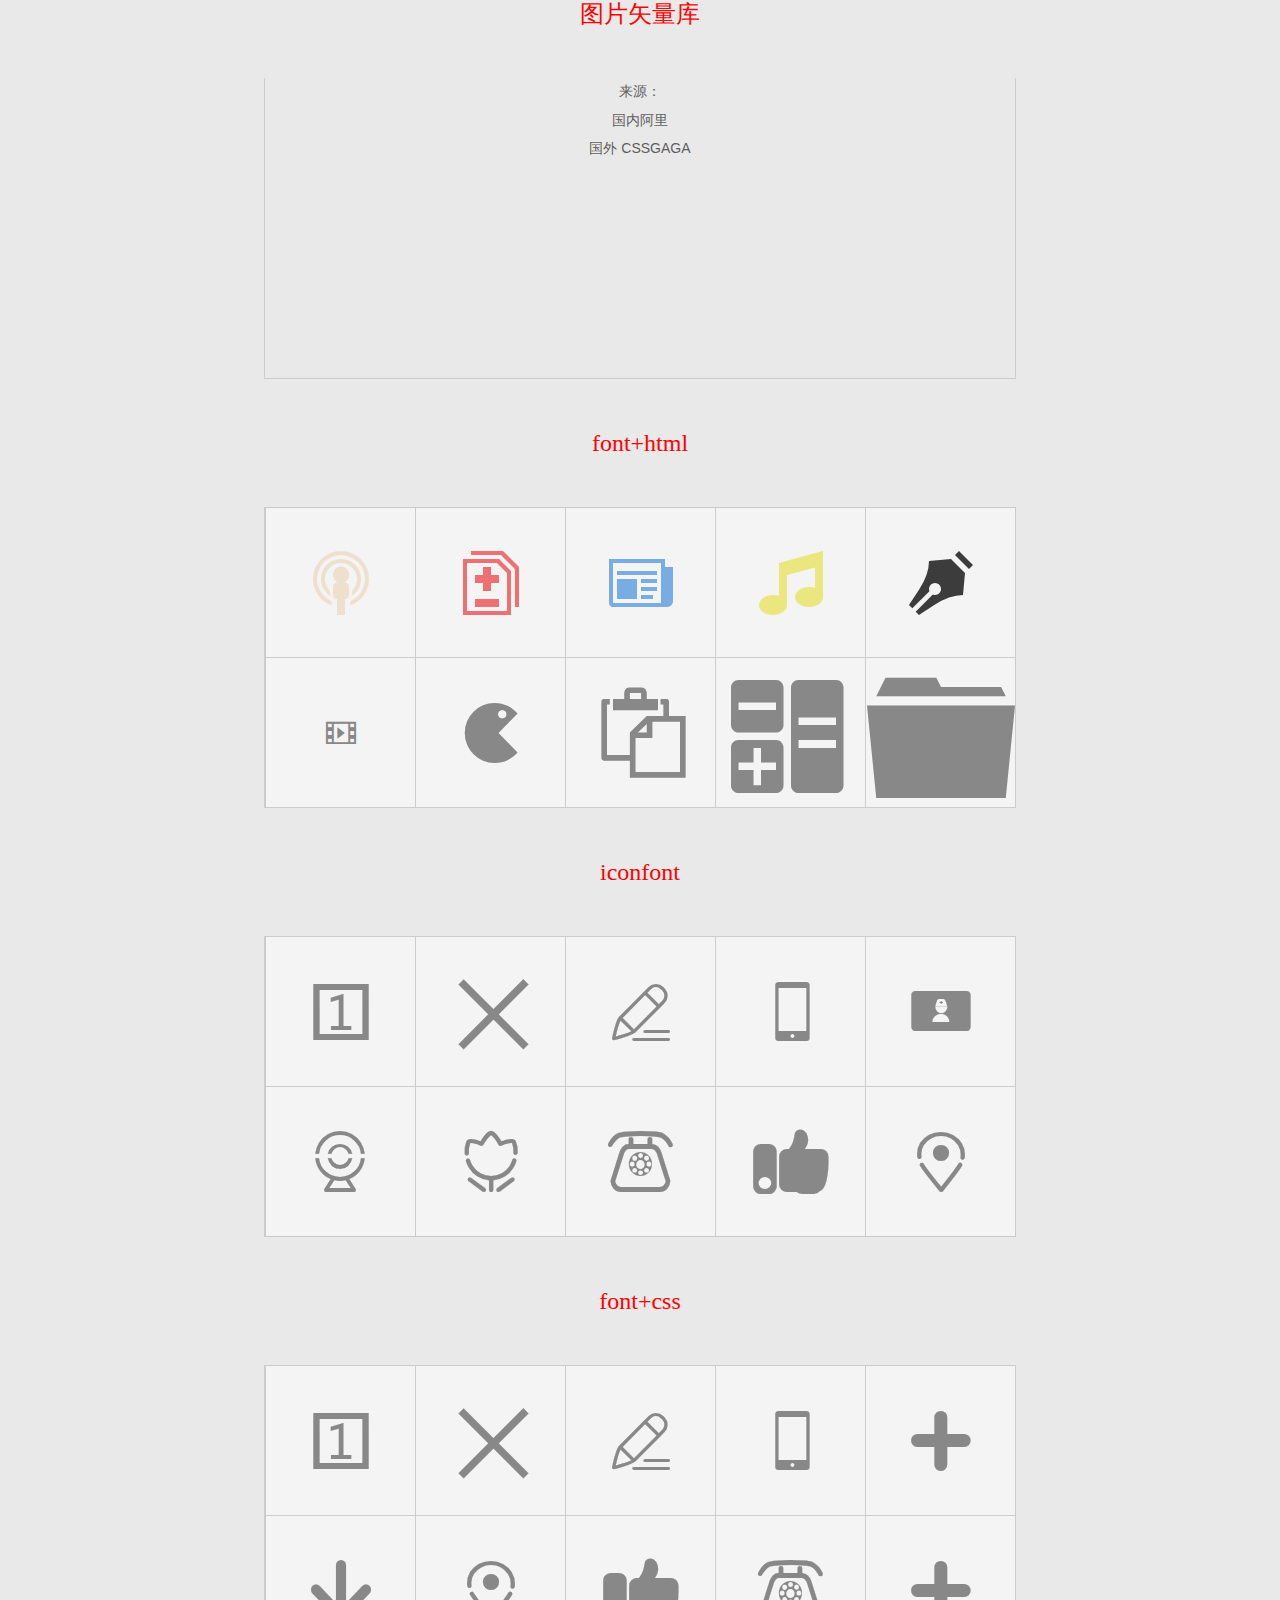
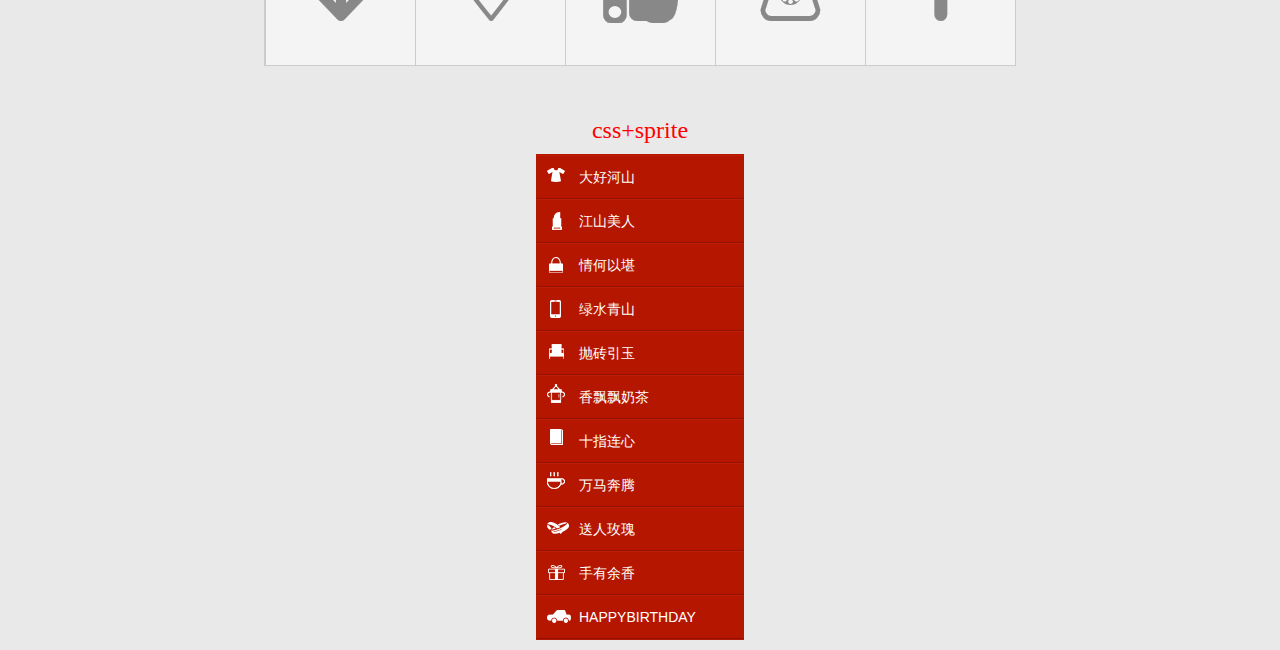
<file: iconfont/index.html>
<!DOCTYPE html>
<html lang="en">
<head>
	<meta charset="UTF-8">
	<title>CSS图片使用</title>
	<link rel="stylesheet" href="css/basic.css">
	<link rel="stylesheet" href="css/fontHtml.css">
	<link rel="stylesheet" href="css/sprite.css">
	<script src="js/jquery.min.js"></script> 
	<script src="js/sprite.js"></script>
</head>
<body>
	<h2>图片矢量库</h2>
	<div class="layout header">
		<h3>来源：</h3>
		<a href="http://www.iconfont.cn/" target="_blank">国内阿里</a><br/>
		<a href="https://icomoon.io/" target="_blank">国外</a>
		<a href="http://www.99css.com/cssgaga/" target="_blank">CSSGAGA</a>
	</div>
	
	<h2>font+html</h2>
	<ul class="layout">
		<li><a href=""><i style="color: #efe0ce;" class="imooc-icon">&#xf048;</i></a></li>
		<li><a href=""><i style="color: #ef7073;" class="imooc-icon">&#xf04d;</i></a></li>
		<li><a href=""><i style="color: #78ade3;" class="imooc-icon">&#xe601;</i></a></li>
		<li><a href=""><i style="color: #eae77f;" class="imooc-icon">&#xe605;</i></a></li>
		<li><a href=""><i style="color: #3c3c3c;" class="imooc-icon">&#xe604;</i></a></li>
		<li><a href=""><i style="font-size:30px;" class="imooc-icon">&#xe606;</i></a></li>
		<li><a href=""><i style="font-size:60px;" class="imooc-icon">&#xe607;</i></a></li>
		<li><a href=""><i style="font-size:90px;" class="imooc-icon">&#xe60a;</i></a></li>
		<li><a href=""><i style="font-size:120px;" class="imooc-icon">&#xe60c;</i></a></li>
		<li><a href=""><i style="font-size:148px;" class="imooc-icon">&#xe60b;</i></a></li>
	</ul>

	<h2>iconfont</h2>
	<ul class="layout">
		<li><a href=""><i style="font-size:60px;" class="iconfont">&#xe650;</i></a></li>
		<li><a href=""><i style="font-size:60px;" class="iconfont">&#xe64f;</i></a></li>
		<li><a href=""><i style="font-size:60px;" class="iconfont">&#xe64c;</i></a></li>
		<li><a href=""><i style="font-size:60px;" class="iconfont">&#xe641;</i></a></li>
		<li><a href=""><i style="font-size:60px;" class="iconfont">&#xe607;</i></a></li>
		<li><a href=""><i style="font-size:60px;" class="iconfont">&#xe608;</i></a></li>
		<li><a href=""><i style="font-size:60px;" class="iconfont">&#xe60a;</i></a></li>
		<li><a href=""><i style="font-size:60px;" class="iconfont">&#xe617;</i></a></li>
		<li><a href=""><i style="font-size:60px;" class="iconfont">&#xe633;</i></a></li>
		<li><a href=""><i style="font-size:60px;" class="iconfont">&#xe630;</i></a></li>
	</ul>

	<h2>font+css</h2>
	<ul class="layout">
		<li><a href=""><i style="font-size:60px;" class="iconfont yanzhengma"></i></a></li>
		<li><a href=""><i style="font-size:60px;" class="iconfont tuichudenglu"></i></a></li>
		<li><a href=""><i style="font-size:60px;" class="iconfont pinglun11"></i></a></li>
		<li><a href=""><i style="font-size:60px;" class="iconfont shouji"></i></a></li>
		<li><a href=""><i style="font-size:60px;" class="iconfont navbaradd2x"></i></a></li>
		<li><a href=""><i style="font-size:60px;" class="iconfont iconfontxiangxia"></i></a></li>
		<li><a href=""><i style="font-size:60px;" class="iconfont minebodysiteshouhuo2x"></i></a></li>
		<li><a href=""><i style="font-size:60px;" class="iconfont boylikzan2x"></i></a></li>
		<li><a href=""><i style="font-size:60px;" class="iconfont olphone2x"></i></a></li>
		<li><a href=""><i style="font-size:60px;" class="iconfont navbaradd2x"></i></a></li>
	</ul>

	<h2>css+sprite</h2>
	<ul class="sprite">
		<li><s class="s-icon"></s><a href="">大好河山</a></li>
		<li><s class="s-icon"></s><a href="">江山美人</a></li>
		<li><s class="s-icon"></s><a href="">情何以堪</a></li>
		<li><s class="s-icon"></s><a href="">绿水青山</a></li>
		<li><s class="s-icon"></s><a href="">抛砖引玉</a></li>
		<li><s class="s-icon"></s><a href="">香飘飘奶茶</a></li>
		<li><s class="s-icon"></s><a href="">十指连心</a></li>
		<li><s class="s-icon"></s><a href="">万马奔腾</a></li>
		<li><s class="s-icon"></s><a href="">送人玫瑰</a></li>
		<li><s class="s-icon"></s><a href="">手有余香</a></li>
		<li><s class="s-icon"></s><a href="">HAPPYBIRTHDAY</a></li>
	</ul>
</body>
</html>
</file>
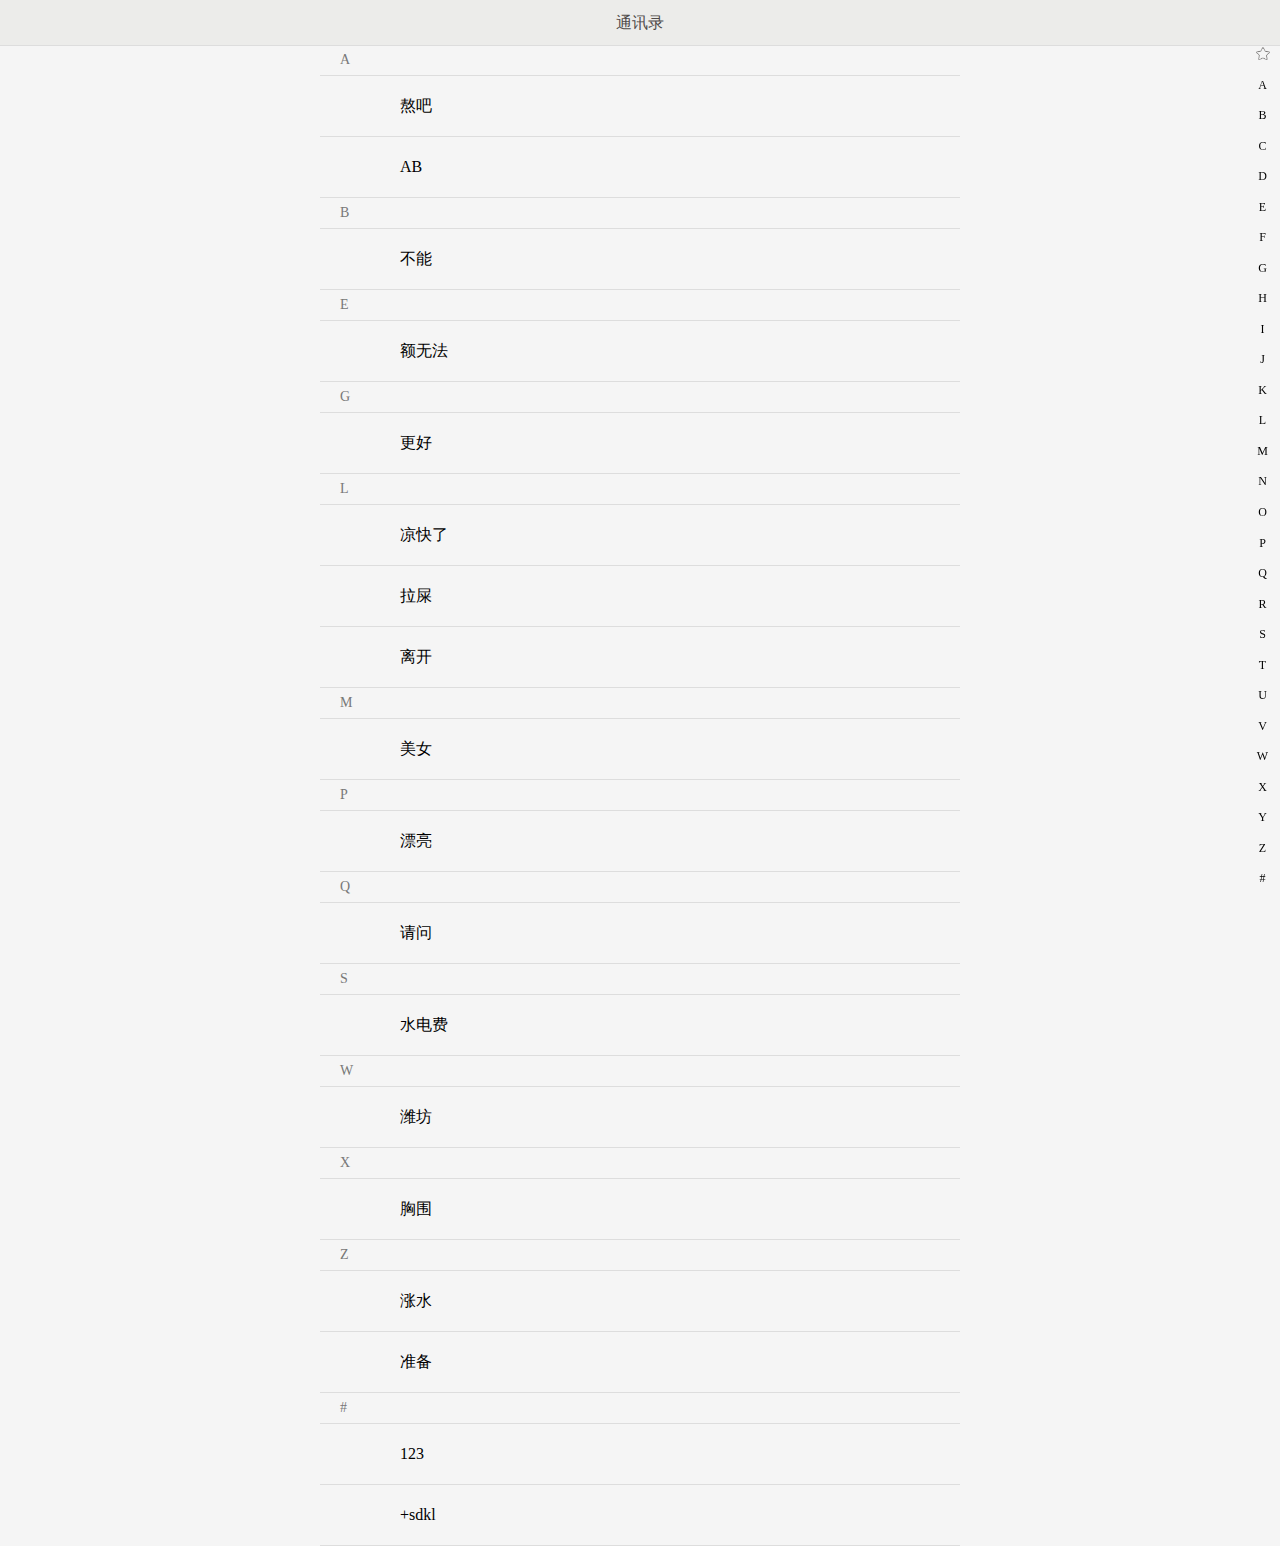
<file: js-tongxunlu/index.html>
﻿<!DOCTYPE html>
<html lang="en">
<head>
<meta http-equiv="Content-Type" content="text/html; charset=UTF-8">
<meta charset="UTF-8">
<meta name="viewport" content="width=device-width, initial-scale=1.0, user-scalable=no">
<meta name="apple-mobile-web-app-capable" content="yes">
<meta name="apple-mobile-web-app-status-bar-style" content="black">
<meta name="format-detection" content="telephone=no">
<title>移动端通讯当按字母排序 -- 当易网</title>
<link rel="stylesheet" href="style.css">
</head>
<body>

<header class="fixed">
	<div class="header">
		通讯录
	</div>
</header>

<div id="letter" ></div>
<div class="sort_box">
	<!--<div class="sort_list">
		<div class="num_logo">
			<img src="img/img.png" alt="">
		</div>
		<div class="num_name">宁庐张三</div>
	</div>
	 <div class="sort_list">
		<div class="num_logo">
			<img src="img/img.png" alt="">
		</div>
		<div class="num_name">n张三</div>
	</div>
	<div class="sort_list">
		<div class="num_logo">
			<img src="img/img.png" alt="">
		</div>
		<div class="num_name">李四</div>
	</div>
	<div class="sort_list">
		<div class="num_logo">
			<img src="img/img.png" alt="">
		</div>
		<div class="num_name">1十</div>
	</div>
	<div class="sort_list">
		<div class="num_logo">
			<img src="img/img.png" alt="">
		</div>
		<div class="num_name">李四</div>
	</div>
	<div class="sort_list">
		<div class="num_logo">
			<img src="img/img.png" alt="">
		</div>
		<div class="num_name">王五</div>
	</div>
	<div class="sort_list">
		<div class="num_logo">
			<img src="img/img.png" alt="">
		</div>
		<div class="num_name">刘六</div>
	</div>
	<div class="sort_list">
		<div class="num_logo">
			<img src="img/img.png" alt="">
		</div>
		<div class="num_name">马七</div>
	</div>
	<div class="sort_list">
		<div class="num_logo">
			<img src="img/img.png" alt="">
		</div>
		<div class="num_name">黄八</div>
	</div>
	<div class="sort_list">
		<div class="num_logo">
			<img src="img/img.png" alt="">
		</div>
		<div class="num_name">莫九</div>
	</div>
	<div class="sort_list">
		<div class="num_logo">
			<img src="img/img.png" alt="">
		</div>
		<div class="num_name">宁波十</div>
	</div>
	<div class="sort_list">
		<div class="num_logo">
			<img src="img/img.png" alt="">
		</div>
		<div class="num_name">a九</div>
	</div>
	<div class="sort_list">
		<div class="num_logo">
			<img src="img/img.png" alt="">
		</div>
		<div class="num_name">1十</div>
	</div> -->
</div>
<div class="initials">
	<ul>
		<li><img src="img/068.png"></li>
	</ul>
</div>

<script type="text/javascript" src="jquery-1.8.3.min.js"></script>
<script type="text/javascript" src="jquery.charfirst.pinyin.js"></script>
<script type="text/javascript" src="sort.js"></script>
</body>
</html>
</file>
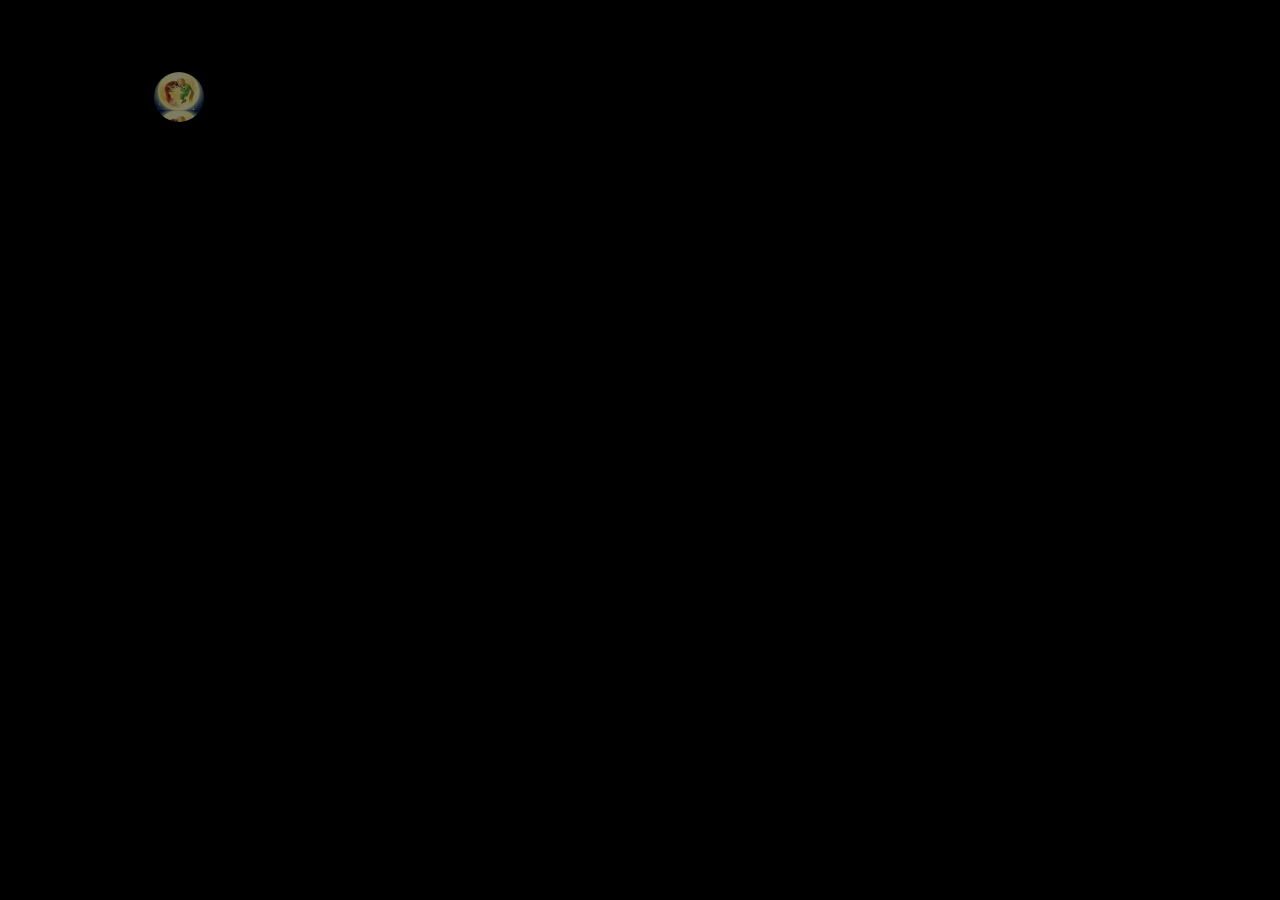
<file: qplb/index.html>
<!DOCTYPE html>
<html lang="zh-CN">
    <head>
        <meta charset="UTF-8" />
        <meta http-equiv="X-UA-Compatible" content="IE=edge,chrome=1"> 
        <meta name="viewport" content="width=device-width, initial-scale=1.0"> 
        <title>msforest</title>
        <link rel="shortcut icon" href="/favicon.ico" type="image/x-icon" />
        <link rel="stylesheet" type="text/css" href="css/normalize.css" />
        <link rel="stylesheet" type="text/css" href="css/style.css" />
    </head>
    <body>
        <ul class="home-slideshow list-unstyled">
            <li><span>Image 01</span><div><h3>i·ma·gi·na·tion</h3></div></li>
            <li><span>Image 02</span><div><h3>sim·ple</h3></div></li>
            <li><span>Image 03</span><div><h3>e·pheme·ral</h3></div></li>
            <li><span>Image 04</span><div><h3>youn·g</h3></div></li>
            <li><span>Image 05</span><div><h3>u·ni·que</h3></div></li>
            <li><span>Image 06</span><div><h3>re·s·pon·si·ble</h3></div></li>
        </ul>
        <nav class="first"> 
            <ul class="list-unstyled">
                <li><a href="#">home</a></li>
                <li><a href="resume.html">resume</a></li>
            </ul>
        </nav>
    </body>
</html>
</file>
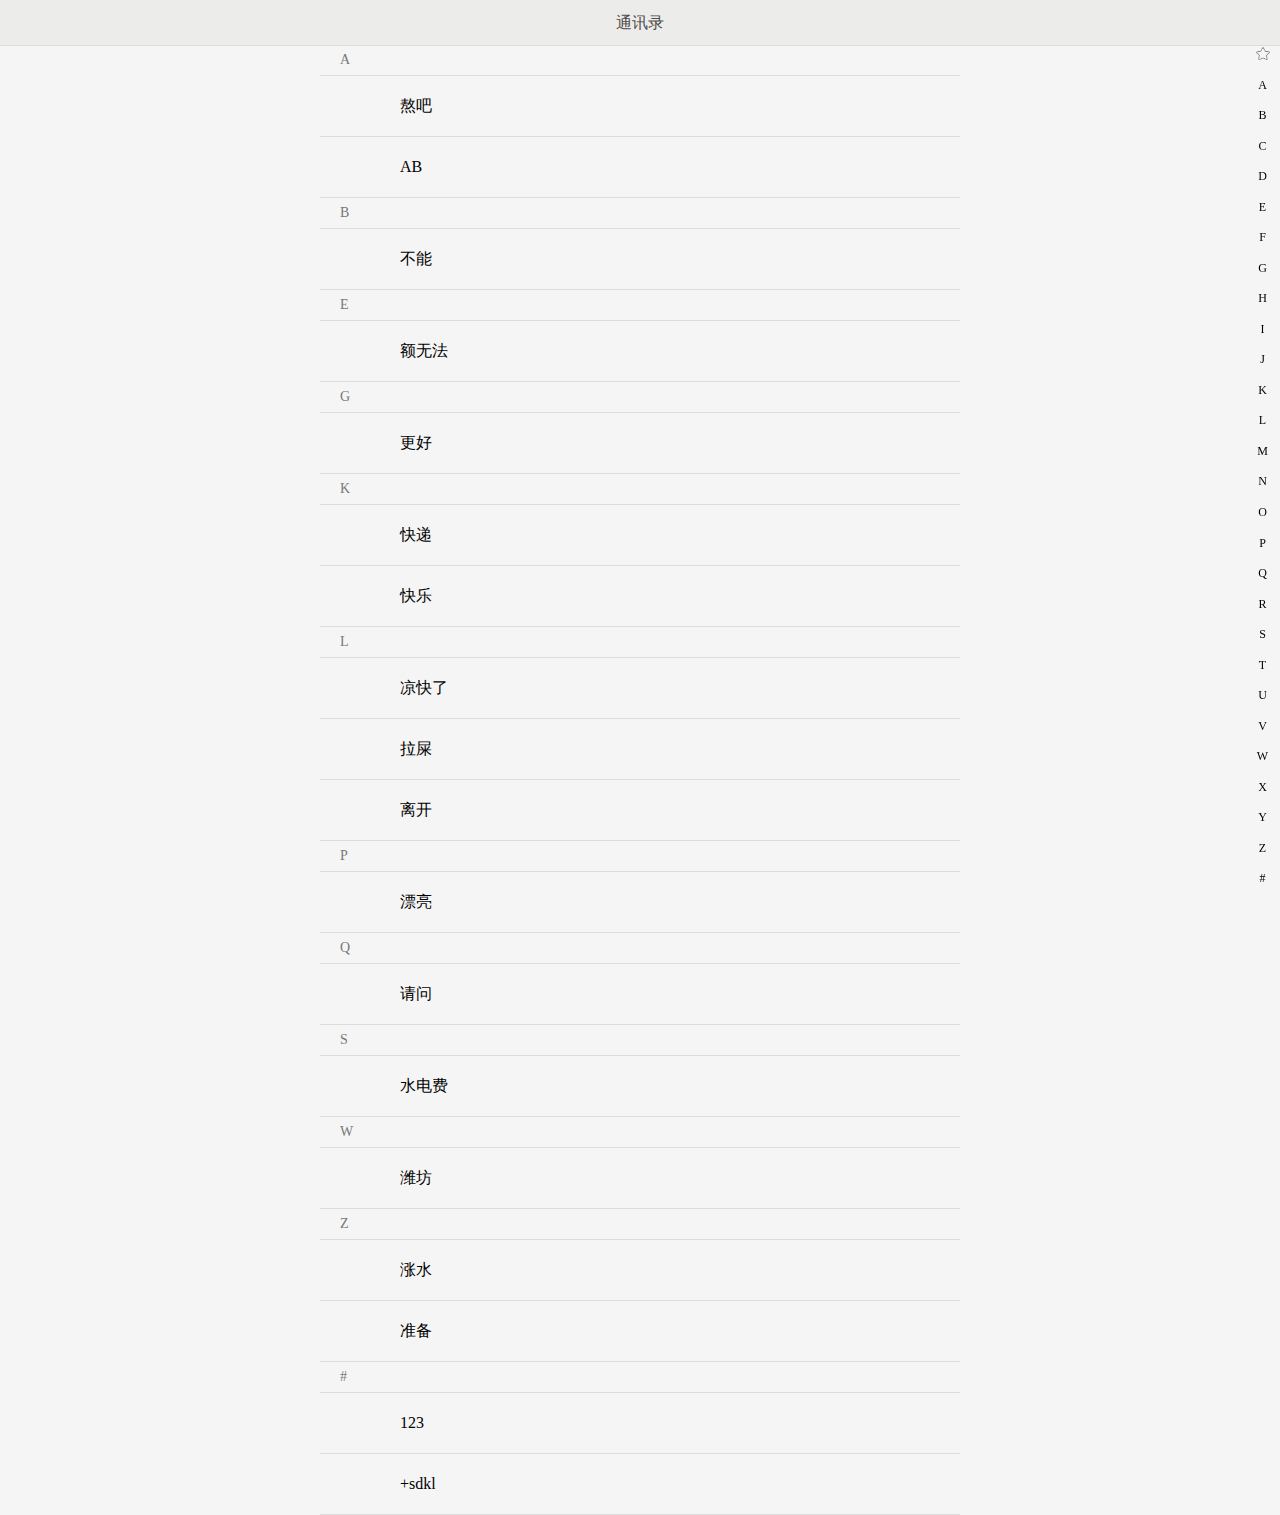
<file: tongxunlu/index.html>
﻿<!DOCTYPE html>
<html lang="en">

<head>
    <meta charset="UTF-8">
    <meta name="viewport" content="width=device-width, initial-scale=1.0, user-scalable=no">
    <title>移动端通讯当按字母排序</title>
    <link rel="stylesheet" href="css/style.css">
</head>

<body>
    <header class="fixed">
        <div class="header">
            通讯录
        </div>
    </header>
    <div id="letter"></div>
    <div class="sort_box"></div>
    <div class="initials">
        <ul>
            <li><img src="img/star.png"></li>
        </ul>
    </div>
    <script type="text/javascript" src="js/jquery-1.11.1.min.js"></script>
    <script type="text/javascript" src="js/jquery.charfirst.pinyin.js"></script>
    <script type="text/javascript" src="js/sort.js"></script>
</body>

</html>
</file>
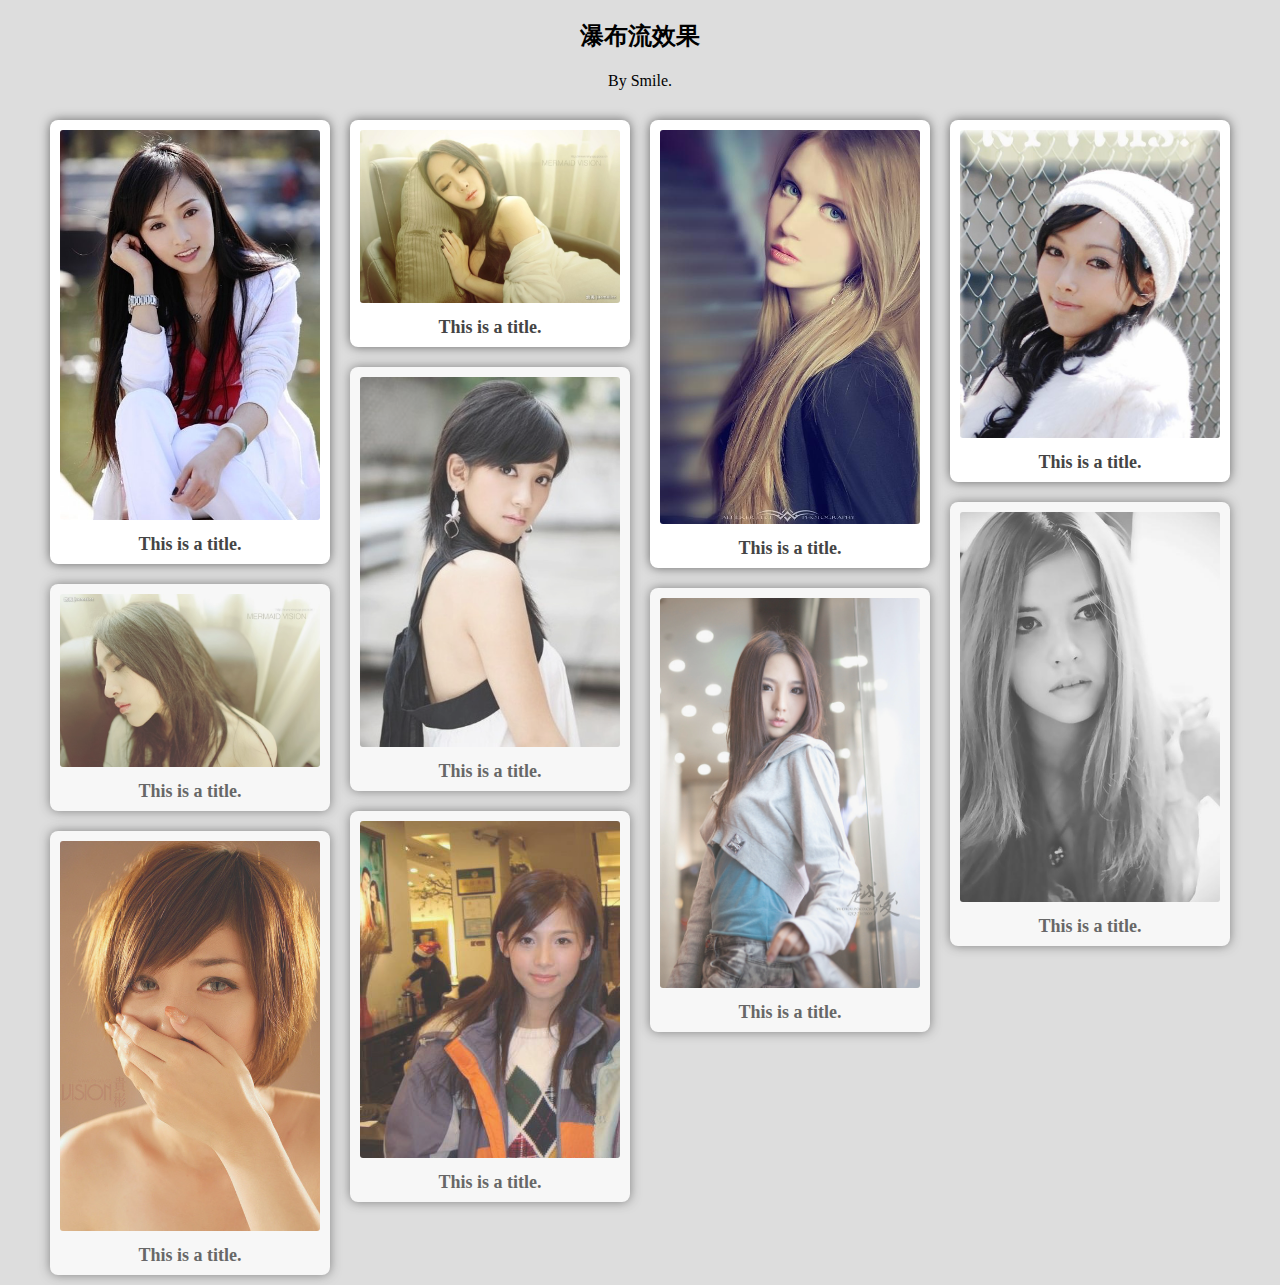
<file: window-scroll/index.html>
<!DOCTYPE html>
<html lang="en">
<head>
<meta charset="utf-8">
<title>瀑布流(jquery版)</title>
<style type="text/css">
/* 标签重定义 */
body{padding:0;margin:0;background:#ddd;}
/*img{border:none;}*/
a{text-decoration:none;color:#444;}
a:hover{color:#999;}
#title{width:600px;margin:20px auto;text-align:center;}
/* 定义关键帧 */
@keyframes shade{
	0%{opacity:1;}
	15%{opacity:0.4;}
	100%{opacity:1;}
}
/* wrap */
#wrap{width:auto;height:auto;margin:0 auto;position:relative;}
#wrap .box{width:280px;height:auto;padding:10px;border:none;float:left;}
#wrap .box .info{width:280px;height:auto;border-radius:8px;box-shadow:0 0 11px #666;background:#fff;}
#wrap .box .info .pic{width:260px;height:auto;margin:0 auto;padding-top:10px;}
#wrap .box .info .pic:hover{
	animation:shade 3s ease-in-out 1;
}
#wrap .box .info .pic img{width:260px;border-radius:3px;}
#wrap .box .info .title{width:260px;height:40px;margin:0 auto;line-height:40px;text-align:center;color:#666;font-size:18px;font-weight:bold;overflow:hidden;}
</style>


<script type="text/javascript" src="js/jquery.js"></script>
<script type="text/javascript">
window.onload = function(){
	//运行瀑布流主函数
	PBL('#wrap','.box');
	
	//模拟数据
	var data = [{'src':'1.jpg','title':'This is a title.'},{'src':'2.jpg','title':'This is a title.'},{'src':'3.jpg','title':'This is a title.'},{'src':'4.jpg','title':'This is a title.'},{'src':'5.jpg','title':'This is a title.'},{'src':'6.jpg','title':'This is a title.'},{'src':'7.jpg','title':'This is a title.'},{'src':'8.jpg','title':'This is a title.'},{'src':'9.jpg','title':'This is a title.'},{'src':'10.jpg','title':'This is a title.'}];
	
	
	//设置滚动加载
	window.onscroll = function(){
		//校验数据请求
		if(getCheck()){
			var wrap = document.getElementById('wrap');
			for(i in data){
				//创建box
				var box = document.createElement('div');
				box.className = 'box';
				wrap.appendChild(box);
				//创建info
				var info = document.createElement('div');
				info.className = 'info';
				box.appendChild(info);
				//创建pic
				var pic = document.createElement('div');
				pic.className = 'pic';
				info.appendChild(pic);
				//创建img
				var img = document.createElement('img');
				img.src = 'images/'+data[i].src;
				img.style.height = 'auto';
				pic.appendChild(img);
				//创建title
				var title = document.createElement('div');
				title.className = 'title';
				info.appendChild(title);
				//创建a标记
				var a = document.createElement('a');
				a.innerHTML = data[i].title;
				title.appendChild(a);
			}
			PBL('#wrap','.box');
		}
	}
}
/**
* 瀑布流主函数
* @param  wrap	[Str] 外层元素的ID
* @param  box 	[Str] 每一个box的类名
*/
function PBL(wrap,box){
	//	1.获得外层以及每一个box
	var wrap = document.querySelector(wrap);
	// var boxs  = getClass(wrap,box);
	var boxs = wrap.querySelectorAll(box);
	//	2.获得屏幕可显示的列数
	var boxW = boxs[0].offsetWidth;
	var colsNum = Math.floor(document.documentElement.clientWidth/boxW);
	wrap.style.width = boxW*colsNum+'px';//为外层赋值宽度
	//	3.循环出所有的box并按照瀑布流排列
	var everyH = [];//定义一个数组存储每一列的高度
	for (var i = 0; i < boxs.length; i++) {
		if(i<colsNum){
			everyH[i] = boxs[i].offsetHeight;
		}else{
			var minH = Math.min.apply(null,everyH);//获得最小的列的高度
			var minIndex = getIndex(minH,everyH); //获得最小列的索引
			getStyle(boxs[i],minH,boxs[minIndex].offsetLeft,i);
			everyH[minIndex] += boxs[i].offsetHeight;//更新最小列的高度
		}
	}
}
/**
* 获取最小列的索引
* @param  minH	 [Num] 最小高度
* @param  everyH [Arr] 所有列高度的数组
*/
function getIndex(minH,everyH){
	for(index in everyH){
		if (everyH[index] == minH ) return index;
	}
}
/**
* 数据请求检验
*/
function getCheck(){
	var documentH = document.documentElement.clientHeight;
	var scrollH = document.documentElement.scrollTop || document.body.scrollTop;
	return documentH+scrollH>=getLastH() ?true:false;
}
/**
* 获得最后一个box所在列的高度
*/
function getLastH(){
	var wrap = document.getElementById('wrap');
	var boxs = wrap.querySelectorAll('.box');
	return boxs[boxs.length-1].offsetTop+boxs[boxs.length-1].offsetHeight;
}
/**
* 设置加载样式
* @param  box 	[obj] 设置的Box
* @param  top 	[Num] box的top值
* @param  left 	[Num] box的left值
* @param  index [Num] box的第几个
*/
var getStartNum = 0;//设置请求加载的条数的位置
function getStyle(box,top,left,index){
    if (getStartNum>=index) return;
    $(box).css({
    	'position':'absolute',
        'top':top,
        "left":left,
        "opacity":"0"
    });
    $(box).stop().animate({
        "opacity":"1"
    },999);
    getStartNum = index;//更新请求数据的条数位置
}
</script>


</head>
<body>


	<section id="title">
		<h2>瀑布流效果</h2>By Smile.
	</section>

	<div id="wrap">
	
		<div class="box">
			<div class="info">
				<div class="pic"><img src="images/1.jpg"></div>
				<div class="title"><a href="#">This is a title.</a></div>
			</div>
		</div>
		
		<div class="box">
			<div class="info">
				<div class="pic"><img src="images/2.jpg"></div>
				<div class="title"><a href="#">This is a title.</a></div>
			</div>
		</div>
		
		<div class="box">
			<div class="info">
				<div class="pic"><img src="images/3.jpg"></div>
				<div class="title"><a href="#">This is a title.</a></div>
			</div>
		</div>
		
		<div class="box">
			<div class="info">
				<div class="pic"><img src="images/4.jpg"></div>
				<div class="title"><a href="#">This is a title.</a></div>
			</div>
		</div>
	
		<div class="box">
			<div class="info">
				<div class="pic"><img src="images/5.jpg"></div>
				<div class="title"><a href="#">This is a title.</a></div>
			</div>
		</div>
		
		<div class="box">
			<div class="info">
				<div class="pic"><img src="images/6.jpg"></div>
				<div class="title"><a href="#">This is a title.</a></div>
			</div>
		</div>
		
		<div class="box">
			<div class="info">
				<div class="pic"><img src="images/7.jpg"></div>
				<div class="title"><a href="#">This is a title.</a></div>
			</div>
		</div>
		
		<div class="box">
			<div class="info">
				<div class="pic"><img src="images/8.jpg"></div>
				<div class="title"><a href="#">This is a title.</a></div>
			</div>
		</div>
		
		<div class="box">
			<div class="info">
				<div class="pic"><img src="images/9.jpg"></div>
				<div class="title"><a href="#">This is a title.</a></div>
			</div>
		</div>
		
		<div class="box">
			<div class="info">
				<div class="pic"><img src="images/10.jpg"></div>
				<div class="title"><a href="#">This is a title.</a></div>
			</div>
		</div>
	
	</div>

</body>
</html>
</file>
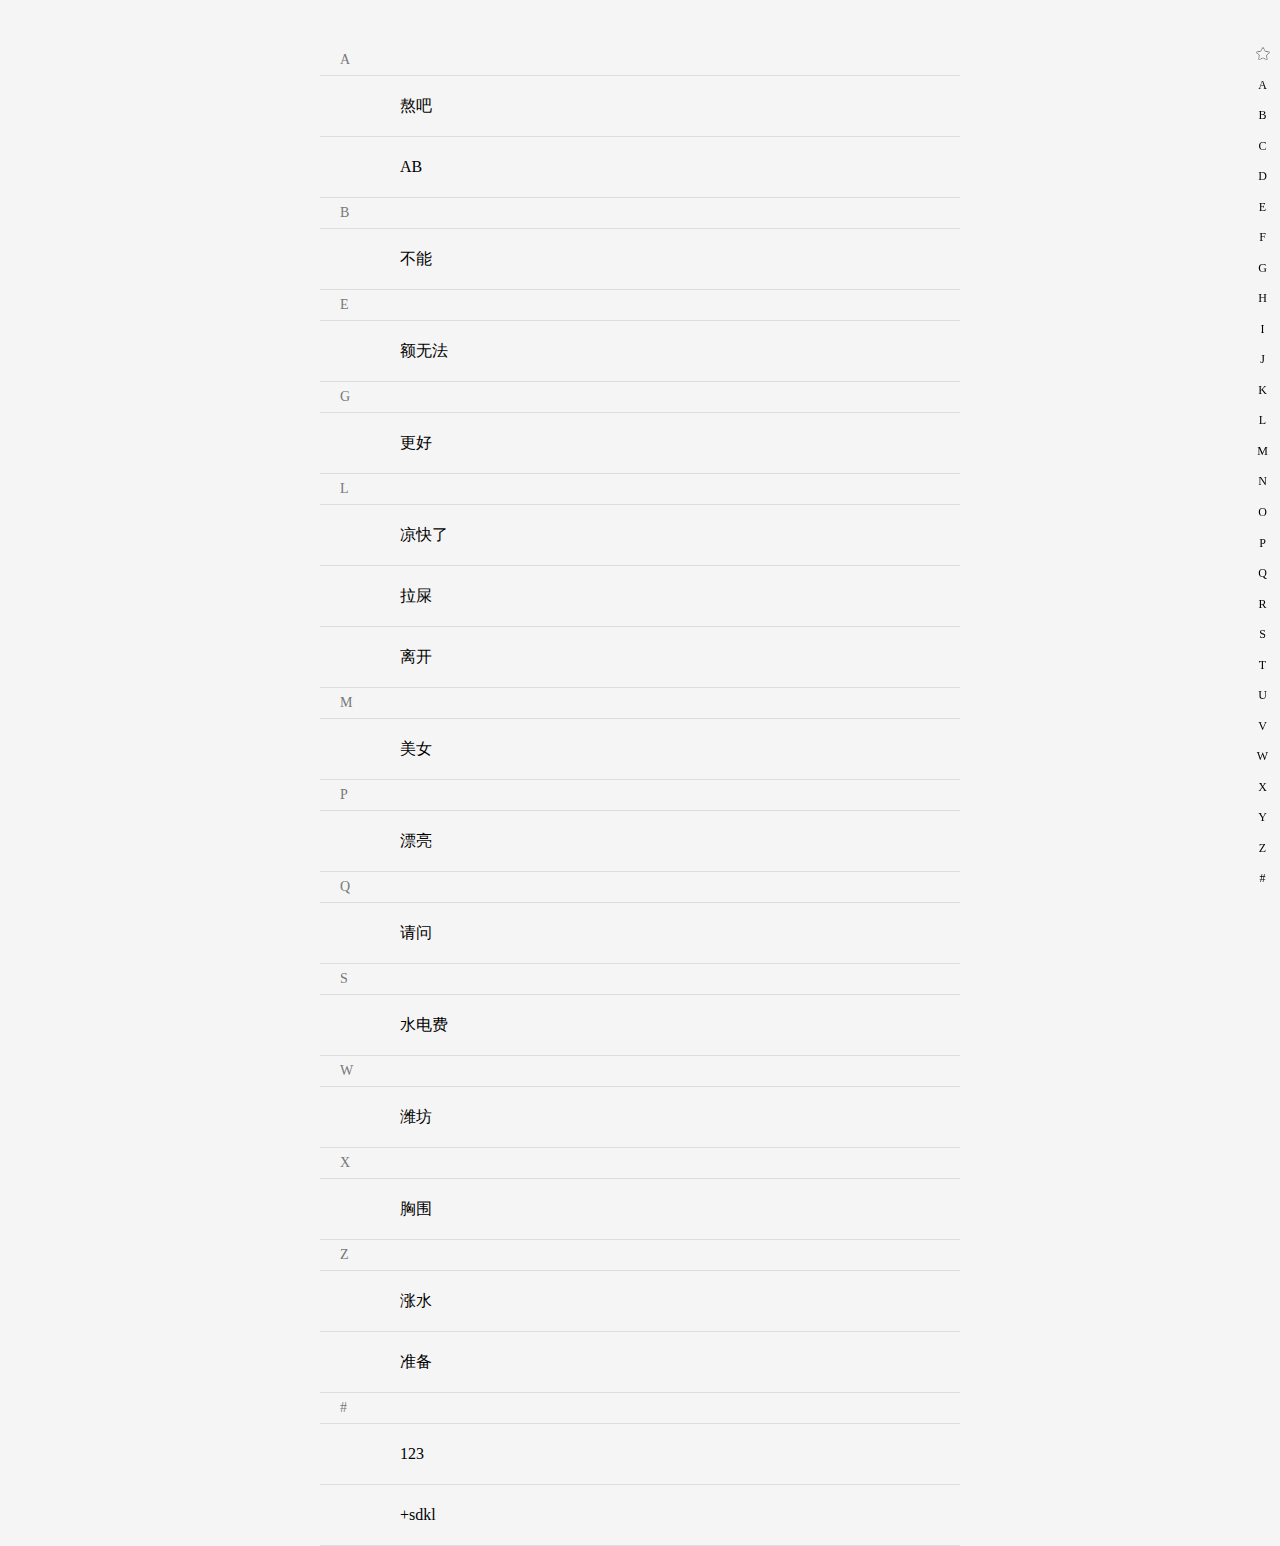
<file: js-tongxunlu/ng-txl.html>
<!DOCTYPE html>
<html ng-app='app'>

<head>
    <meta charset="utf-8">
    <title>ng-txl</title>
    <link rel="stylesheet" href="css/style.css">
    <script type="text/javascript" src="js/jquery-1.11.1.min.js"></script>
    <script type="text/javascript" src="js/angular.js"></script>
    <script type="text/javascript" src="js/jquery.charfirst.pinyin.js"></script>
    <script type="text/javascript" src="js/ng-txl.js"></script>
</head>

<body>
    <div ng-controller="txlCtrl">
	    <div initial-sort></div>
    </div>
</body>

</html>
</file>
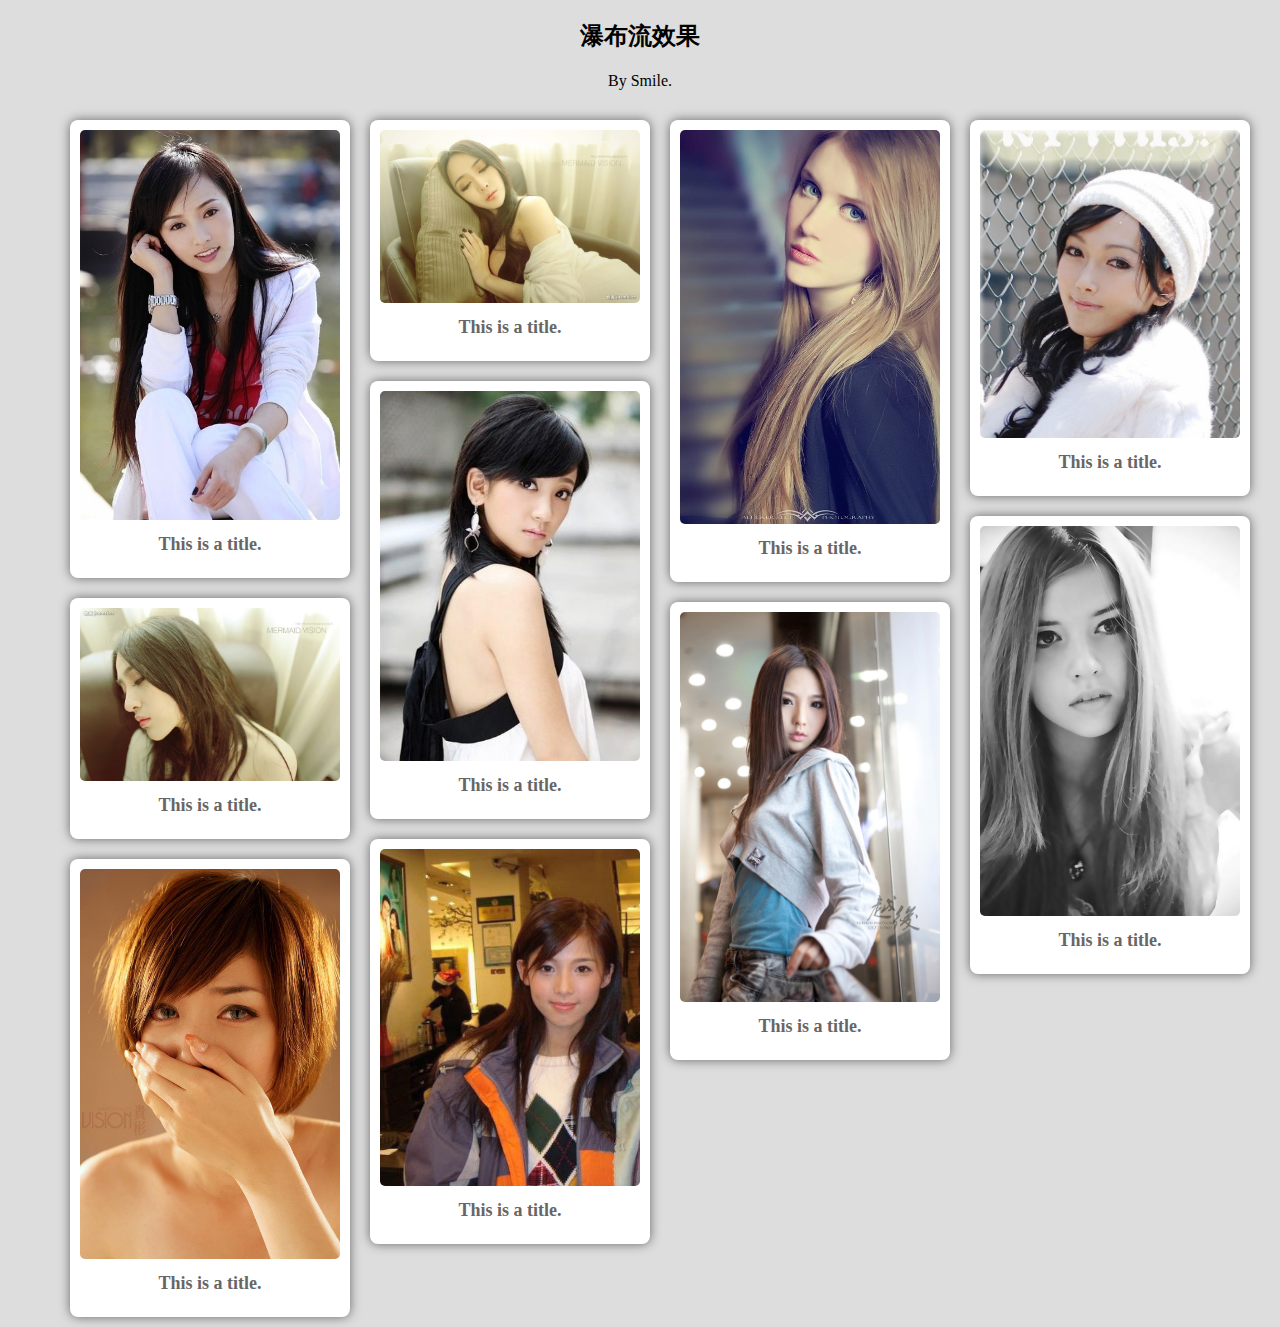
<file: window-scroll/index2.html>
<!DOCTYPE html>
<html lang="en">

<head>
    <meta charset="utf-8">
    <title>瀑布流(js版)</title>
    <link rel="stylesheet" type="text/css" href="css/scroll.css">
    <script type="text/javascript" src="js/scroll.js"></script>
</head>

<body>
    <section id="title">
        <h2>瀑布流效果</h2>By Smile.
    </section>
    <ul id="wrap">
        <li>
            <div class="box"><img src="images/1.jpg">
                <a href="#">This is a title.</a></div>
        </li>
        <li>
            <div class="box"><img src="images/2.jpg">
                <a href="#">This is a title.</a></div>
        </li>
        <li>
            <div class="box"><img src="images/3.jpg">
                <a href="#">This is a title.</a></div>
        </li>
        <li>
            <div class="box"><img src="images/4.jpg">
                <a href="#">This is a title.</a></div>
        </li>
        <li>
            <div class="box"><img src="images/5.jpg">
                <a href="#">This is a title.</a></div>
        </li>
        <li>
            <div class="box"><img src="images/6.jpg">
                <a href="#">This is a title.</a></div>
        </li>
        <li>
            <div class="box"><img src="images/7.jpg">
                <a href="#">This is a title.</a></div>
        </li>
        <li>
            <div class="box"><img src="images/8.jpg">
                <a href="#">This is a title.</a></div>
        </li>
        <li>
            <div class="box"><img src="images/9.jpg">
                <a href="#">This is a title.</a></div>
        </li>
        <li>
            <div class="box"><img src="images/10.jpg">
                <a href="#">This is a title.</a></div>
        </li>
    </ul>
</body>

</html>
</file>
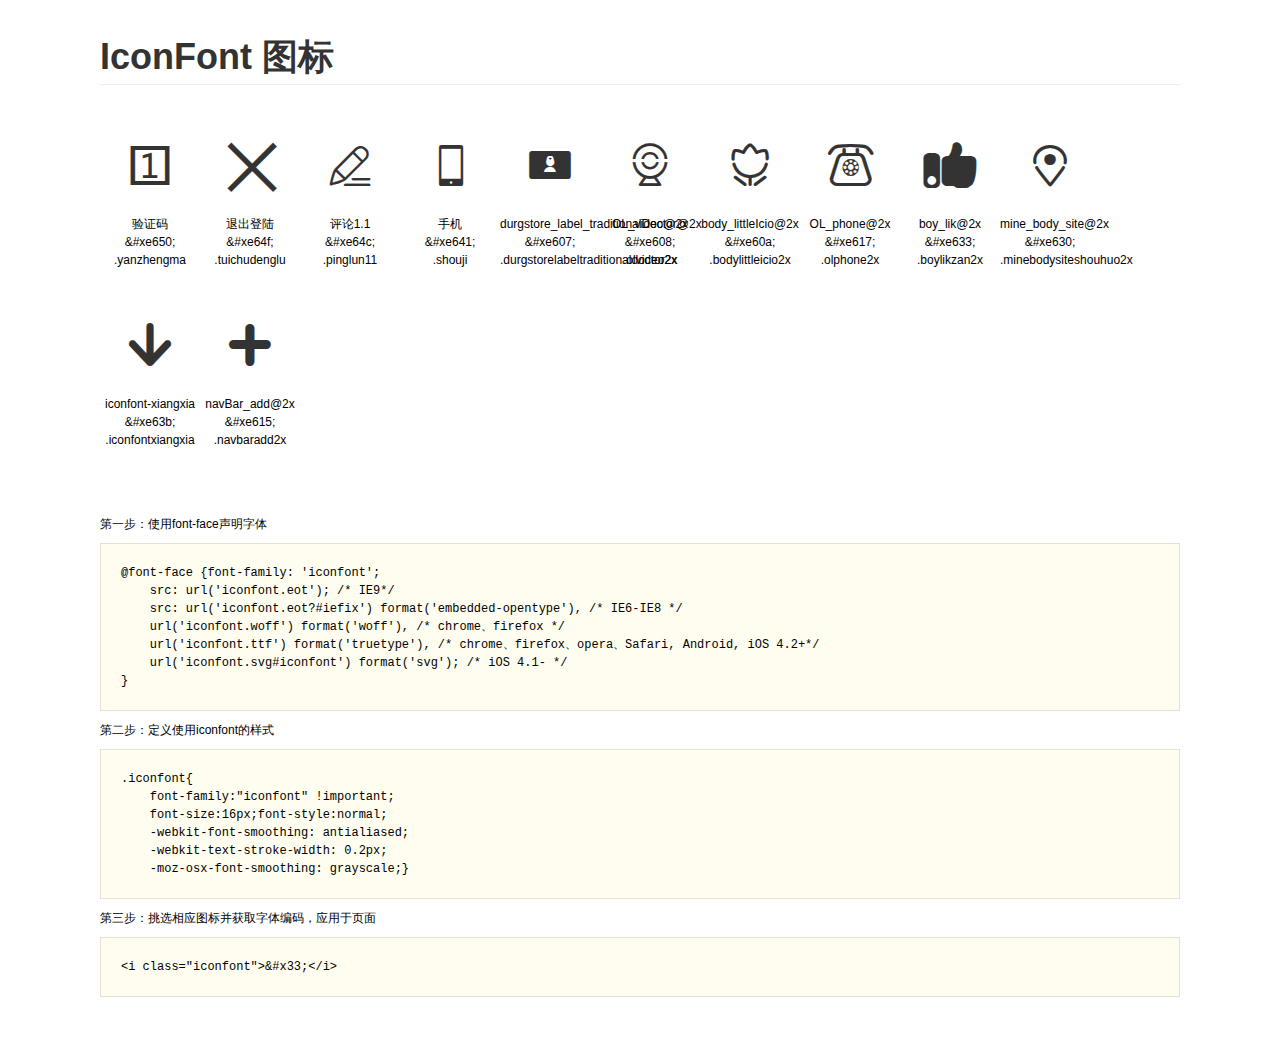
<file: iconfont/fonts/iconfontdemo.html>
<!DOCTYPE html>
<html>
<head>
    <meta charset="utf-8"/>
    <title>IconFont</title>
    <link rel="stylesheet" href="demo.css">
    <link rel="stylesheet" href="iconfont.css">
</head>
<body>
    <div class="main">
        <h1>IconFont 图标</h1>
        <ul class="icon_lists clear">
            
                <li>
                <i class="icon iconfont">&#xe650;</i>
                    <div class="name">验证码</div>
                    <div class="code">&amp;#xe650;</div>
                    <div class="fontclass">.yanzhengma</div>
                </li>
            
                <li>
                <i class="icon iconfont">&#xe64f;</i>
                    <div class="name">退出登陆</div>
                    <div class="code">&amp;#xe64f;</div>
                    <div class="fontclass">.tuichudenglu</div>
                </li>
            
                <li>
                <i class="icon iconfont">&#xe64c;</i>
                    <div class="name">评论1.1</div>
                    <div class="code">&amp;#xe64c;</div>
                    <div class="fontclass">.pinglun11</div>
                </li>
            
                <li>
                <i class="icon iconfont">&#xe641;</i>
                    <div class="name">手机</div>
                    <div class="code">&amp;#xe641;</div>
                    <div class="fontclass">.shouji</div>
                </li>
            
                <li>
                <i class="icon iconfont">&#xe607;</i>
                    <div class="name">durgstore_label_traditionalDoctor@2x</div>
                    <div class="code">&amp;#xe607;</div>
                    <div class="fontclass">.durgstorelabeltraditionaldoctor2x</div>
                </li>
            
                <li>
                <i class="icon iconfont">&#xe608;</i>
                    <div class="name">OL_video@2x</div>
                    <div class="code">&amp;#xe608;</div>
                    <div class="fontclass">.olvideo2x</div>
                </li>
            
                <li>
                <i class="icon iconfont">&#xe60a;</i>
                    <div class="name">body_littleIcio@2x</div>
                    <div class="code">&amp;#xe60a;</div>
                    <div class="fontclass">.bodylittleicio2x</div>
                </li>
            
                <li>
                <i class="icon iconfont">&#xe617;</i>
                    <div class="name">OL_phone@2x</div>
                    <div class="code">&amp;#xe617;</div>
                    <div class="fontclass">.olphone2x</div>
                </li>
            
                <li>
                <i class="icon iconfont">&#xe633;</i>
                    <div class="name">boy_lik@2x</div>
                    <div class="code">&amp;#xe633;</div>
                    <div class="fontclass">.boylikzan2x</div>
                </li>
            
                <li>
                <i class="icon iconfont">&#xe630;</i>
                    <div class="name">mine_body_site@2x</div>
                    <div class="code">&amp;#xe630;</div>
                    <div class="fontclass">.minebodysiteshouhuo2x</div>
                </li>
            
                <li>
                <i class="icon iconfont">&#xe63b;</i>
                    <div class="name">iconfont-xiangxia</div>
                    <div class="code">&amp;#xe63b;</div>
                    <div class="fontclass">.iconfontxiangxia</div>
                </li>
            
                <li>
                <i class="icon iconfont">&#xe615;</i>
                    <div class="name">navBar_add@2x</div>
                    <div class="code">&amp;#xe615;</div>
                    <div class="fontclass">.navbaradd2x</div>
                </li>
            
        </ul>


        <div class="helps">
            第一步：使用font-face声明字体
            <pre>
@font-face {font-family: 'iconfont';
    src: url('iconfont.eot'); /* IE9*/
    src: url('iconfont.eot?#iefix') format('embedded-opentype'), /* IE6-IE8 */
    url('iconfont.woff') format('woff'), /* chrome、firefox */
    url('iconfont.ttf') format('truetype'), /* chrome、firefox、opera、Safari, Android, iOS 4.2+*/
    url('iconfont.svg#iconfont') format('svg'); /* iOS 4.1- */
}
</pre>
第二步：定义使用iconfont的样式
            <pre>
.iconfont{
    font-family:"iconfont" !important;
    font-size:16px;font-style:normal;
    -webkit-font-smoothing: antialiased;
    -webkit-text-stroke-width: 0.2px;
    -moz-osx-font-smoothing: grayscale;}
</pre>
第三步：挑选相应图标并获取字体编码，应用于页面
<pre>
&lt;i class="iconfont"&gt;&amp;#x33;&lt;/i&gt;
</pre>
        </div>

    </div>
</body>
</html>
</file>
<file: iconfont/css/fontHtml.css>
h2{
		text-align: center;
		color: red;
		font-size: 24px;
	}
	.header{
		border-top: 1px solid #ccc;
		text-align: center;
	}

	.layout{
		width: 750px;
		height: 300px;
		margin: 50px auto;
		border: 1px solid #ccc;
		border-top: 0;
		overflow: hidden;
	}
	.layout li{
		width: 20%;
		height: 150px;
		line-height: 150px;
		float: left;
		text-align: center;
	}
	.layout li a{
		background-color: #f4f4f4;
		color: #888;
		height: 150px;
		border-top: 1px solid #ccc;
		border-left: 1px solid #ccc;
		/* margin-left: -1px; */
		display: block;
	}
	.layout li a:hover{
		background-color: #fff;
		color: red;
	}

	@font-face{
		font-family: "imooc-icon";
		src: url("../fonts/icomoon.eot"); /* IE9 兼容模式 */
		src: url("../fonts/icomoon.eot?#iefix") format("embedded-opentype")
			 ,url("../fonts/icomoon.woff") format("woff")
			 ,url("../fonts/icomoon.ttf") format("truetype")
			 ,url("../fonts/icomoon.svg") format("svg");
		font-weight: normal;
		font-style: normal;
	}
	.imooc-icon{
		font-family: "imooc-icon";
		font-style: normal;
		font-weight: normal;
		font-size: 64px;
		-webkit-font-smoothing: antialiased;
		-moz-osx-font-smoothing: grayscale;
	}


/* .yt-overlay-main .yt-overlay-end span.move{
	transform:rotate(7200deg);
	-moz-transform:rotate(7200deg);
	-webkit-transform:rotate(7200deg);
	filter:progid:DXImageTransform.Microsoft.BasicImage(rotation=20);
} */



@font-face {font-family: 'iconfont';
    src: url('../fonts/iconfont.eot'); /* IE9*/
    src: url('../fonts/iconfont.eot?#iefix') format('embedded-opentype'), 
    url('../fonts/iconfont.woff') format('woff'),  
    url('../fonts/iconfont.ttf') format('truetype'), 
    url('../fonts/iconfont.svg#iconfont') format('svg');  
}
.iconfont{
    font-family:"iconfont" !important;
    font-size:16px;font-style:normal;
    -webkit-font-smoothing: antialiased;
    -webkit-text-stroke-width: 0.2px;
    -moz-osx-font-smoothing: grayscale;}

.yanzhengma:before{
	content: "\e650";
}
.tuichudenglu:before{
	content: "\e64f";
}
.pinglun11:before{
	content: "\e64c";
}
.shouji:before{
	content: "\e641";
}
.navbaradd2x:before{
	content: "\e615";
}
.iconfontxiangxia:before{
	content: "\e63b";
}
.minebodysiteshouhuo2x:before{
	content: "\e630";
}
.boylikzan2x:before{
	content: "\e633";
}
.olphone2x:before{
	content: "\e617";
}
</file>
<file: iconfont/css/sprite.css>
.sprite{
	margin: 10px auto;
	width: 206px;
	border: 1px solid #b51600;
}
.sprite li{
	cursor: pointer;
	height: 42px;
	width: 206px;
	background-color: #b51600;
	border-bottom: 1px solid #911001;
	border-top: 1px solid #c11e08;
}
.sprite li a {
	color: #fff;
	line-height: 42px;
	font-size: 14px;
}

.sprite li s{
	height: 40px;
	width: 24px;
	display: block;
	margin-left: 10px;
	margin-right: 8px;
	float: left;
	background-image: url("../images/s-icon.png");
}

.sprite li:hover{
	background-color: #fff;
	border-color: #fff
}
.sprite li:hover a{
	color: #b51600;
}
.sprite li:hover s{

}
</file>
<file: js-tongxunlu/style.css>
html,body,div,ul,li,ol,a,input,textarea,p,dl,dt,dd{margin:0;padding:0;}
ul li{list-style: none;}
a{text-decoration: none;cursor: pointer;}
html{height: 100%;}
body{height: 100%;background: #f5f5f5;position: relative;font-family: '微软雅黑';max-width: 640px;margin:auto;}
a,input,img,textarea,span,div{outline: 0;-webkit-tap-highlight-color:rgba(255,0,0,0);}
header{
    width:100%;
    height: 45px;
    background: #ececea;
    border-bottom: 1px solid #ddd;
}
header.fixed{
    position: fixed;
    left: 0;
    top: 0;
    z-index: 99;
}
.header{
    margin:0 20px;
    text-align: center;
    color: #4e4a49;
    font-size: 1em;
    height: 45px;
    line-height: 45px;
    position: relative;
}
#letter{
    width: 100px;
    height: 100px;
    border-radius: 5px;
    font-size: 75px;
    color: #555;
    text-align: center;
    line-height: 100px;
    background: rgba(145,145,145,0.6);
    position: fixed;
    left: 50%;
    top: 50%;
    margin:-50px 0px 0px -50px;
    z-index: 99;
    display: none;
}
#letter img{
    width: 50px;
    height: 50px;
    float: left;
    margin:25px 0px 0px 25px;
}
.sort_box{
    width: 100%;
    padding-top: 45px;
    overflow: hidden;
}
.sort_list{
    padding:10px 60px 10px 80px;
    position: relative;
    height: 40px;
    line-height: 40px;
    border-bottom:1px solid #ddd;
}

.sort_list .num_logo{
    width: 50px;
    height: 50px;
    border-radius: 10px;
    overflow: hidden;
    position: absolute;
    top: 5px;
    left: 20px;
}
.sort_list .num_logo img{
    width: 50px;
    height: 50px;
}
.sort_list .num_name{
    color: #000;
}

.sort_letter{
    height: 30px;
    line-height: 30px;
    padding-left: 20px;
    color:#787878;
    font-size: 14px;
    border-bottom:1px solid #ddd;
}
.initials{
    position: fixed;
    top: 47px;
    right: 0px;
    height: 100%;
    width: 15px;
    padding-right: 10px;
    text-align: center;
    font-size: 12px;
    z-index: 99;
    background: rgba(145,145,145,0);
}
.initials li img{
    width: 14px;
}
</file>
<file: qplb/css/style.css>
.home-slideshow,
.home-slideshow:after {
    position: fixed;
    width: 100%;
    height: 100%;
    top: 0;
    left: 0;
    z-index: 0;
}/*
.home-slideshow:after {
    background: transparent url(../images/pattern.png) repeat top left;
    content: '';
}*/
.home-slideshow li span {
    width: 100%;
    height: 100%;
    position: absolute;
    top: 0;
    left: 0;
    color: transparent;
    background-size: cover;
    background-position: 50% 50%;
    background-repeat: none;
    opacity: 0;
    z-index: 0;
	-webkit-backface-visibility: hidden;
    animation: imageAnimation 36s linear infinite 0s;
}
.home-slideshow li div {
    z-index: 1000;
    position: absolute;
    bottom: 10px;
    left: 0;
    width: 100%;
    text-align: right;
    opacity: 0;
    animation: titleAnimation 36s linear infinite 0s;
}
.home-slideshow li div h3 {
    font-family: 'BebasNeueRegular', 'Arial Narrow', Arial, sans-serif;
    font-size: 160px;
    padding: 0 30px;
    line-height: 120px;
    color: rgba(255,255,255,0.8);
}
.home-slideshow li:nth-child(1) span { background-image: url(../images/23.jpg) }
.home-slideshow li:nth-child(2) span {
    animation-delay: 6s;
    background-image: url(../images/16.png);
}
.home-slideshow li:nth-child(3) span {
    animation-delay: 12s;
    background-image: url(../images/21.jpg);
}
.home-slideshow li:nth-child(4) span {
    animation-delay: 18s;
    background-image: url(../images/17.jpg);
}
.home-slideshow li:nth-child(5) span {
    animation-delay: 24s;
    background-image: url(../images/14.jpg);
}
.home-slideshow li:nth-child(6) span {
    animation-delay: 30s;
    background-image: url(../images/12.png);
}
.home-slideshow li:nth-child(2) div {
    animation-delay: 6s;
}
.home-slideshow li:nth-child(3) div {
    animation-delay: 12s;
}
.home-slideshow li:nth-child(4) div {
    animation-delay: 18s;
}
.home-slideshow li:nth-child(5) div {
    animation-delay: 24s;
}
.home-slideshow li:nth-child(6) div {
    animation-delay: 30s;
}
@keyframes imageAnimation { 
	0% {
	    opacity: 0;
	    animation-timing-function: ease-in;
	}
	8% {
	    opacity: 1;
	    transform: scale(1.05);
	    animation-timing-function: ease-out;
	}
	17% {
	    opacity: 1;
	    transform: scale(1.1) rotate(3deg);
	}
	25% {
	    opacity: 0;
	    transform: scale(1.1) rotate(5deg);
	}
	100% { opacity: 0 }
}
@keyframes titleAnimation { 
	0% {
	    opacity: 0;
	    transform: translateX(200px);
	}
	8% {
	    opacity: 1;
	    transform: translateX(0px);
	}
	17% {
	    opacity: 1;
	    transform: translateX(0px);
	}
	19% {
	    opacity: 0;
	    transform: translateX(-400px);
	}
	25% { opacity: 0 }
	100% { opacity: 0 }
}
@media screen and (max-width: 1140px) { 
	.home-slideshow li div h3 { font-size: 100px }
}
@media screen and (max-width: 600px) { 
	.home-slideshow li div h3 { font-size: 50px }
}

/** 菜单 */
.first{
  background-image: url(../images/15.jpg);
  background-size: contain;
  width: 50px;
  height: 50px;
  overflow: hidden;
  position: absolute;
  top: 8%;
  left: 12%;
  opacity: .5;
  border-radius: 50%;
  animation: mymove 3s ease-in;
}
@keyframes mymove{
  0%{
    top: 0;
  }
  15%{
    top: 8%;
  }
  19%{
    top: 5%;
  }
  25%{
    top: 8%;
  }
  40%{
    top: 6%;
  }
  100%{
    top: 8%;
  }
}
.first ul{
  font-family: 'BebasNeueRegular', 'Arial Narrow', Arial, sans-serif;
  letter-spacing: 3px;
  text-shadow: 5px 5px 2px #d47213;
  list-style: none;
  display: flex;
  justify-content: space-around;
  width: 0px;
  height: 50px;
  background-color: rgba(255,255,255,.6);
  margin-left: 50px;
  font-size: 0px;
  transition: all 2s linear;
}
.first ul li{
  line-height: 50px;
}
.first:hover{
  overflow: visible;
}
.first:hover ul{
  font-size: 30px;
  width: 300px;
}
a, a:link{
  color: #000;
  text-decoration: none;
}
a:visited{
  color: #000;
}
a:hover{
  color: blue;
}
a:active{
  color: #000;
}
</file>
<file: tongxunlu/css/style.css>
html,body,div,ul,li,ol,a,input,textarea,p,dl,dt,dd{margin:0;padding:0;}
ul li{list-style: none;}
a{text-decoration: none;cursor: pointer;}
html{height: 100%;}
body{height: 100%;background: #f5f5f5;position: relative;font-family: '微软雅黑';max-width: 640px;margin:auto;}
a,input,img,textarea,span,div{outline: 0;-webkit-tap-highlight-color:rgba(255,0,0,0);}
header{
    width:100%;
    height: 45px;
    background: #ececea;
    border-bottom: 1px solid #ddd;
}
header.fixed{
    position: fixed;
    left: 0;
    top: 0;
    z-index: 99;
}
.header{
    margin:0 20px;
    text-align: center;
    color: #4e4a49;
    font-size: 1em;
    height: 45px;
    line-height: 45px;
    position: relative;
}
#letter{
    width: 100px;
    height: 100px;
    border-radius: 5px;
    font-size: 75px;
    color: #555;
    text-align: center;
    line-height: 100px;
    background: rgba(145,145,145,0.6);
    position: fixed;
    left: 50%;
    top: 50%;
    margin:-50px 0px 0px -50px;
    z-index: 99;
    display: none;
}
#letter img{
    width: 50px;
    height: 50px;
    float: left;
    margin:25px 0px 0px 25px;
}
.sort_box{
    width: 100%;
    padding-top: 45px;
    overflow: hidden;
}
.sort_list{
    padding:10px 60px 10px 80px;
    position: relative;
    height: 40px;
    line-height: 40px;
    border-bottom:1px solid #ddd;
}

.sort_list .num_logo{
    width: 50px;
    height: 50px;
    border-radius: 10px;
    overflow: hidden;
    position: absolute;
    top: 5px;
    left: 20px;
}
.sort_list .num_logo img{
    width: 50px;
    height: 50px;
}
.sort_list .num_name{
    color: #000;
}

.sort_letter{
    height: 30px;
    line-height: 30px;
    padding-left: 20px;
    color:#787878;
    font-size: 14px;
    border-bottom:1px solid #ddd;
}
.initials{
    position: fixed;
    top: 47px;
    right: 0px;
    height: 100%;
    width: 15px;
    padding-right: 10px;
    text-align: center;
    font-size: 12px;
    z-index: 99;
    background: rgba(145,145,145,0);
}
.initials li img{
    width: 14px;
}
</file>
<file: js-tongxunlu/css/style.css>
html,body,div,ul,li,ol,a,input,textarea,p,dl,dt,dd{margin:0;padding:0;}
ul li{list-style: none;}
a{text-decoration: none;cursor: pointer;}
html{height: 100%;}
body{height: 100%;background: #f5f5f5;position: relative;font-family: '微软雅黑';max-width: 640px;margin:auto;}
a,input,img,textarea,span,div{outline: 0;-webkit-tap-highlight-color:rgba(255,0,0,0);}
header{
    width:100%;
    height: 45px;
    background: #ececea;
    border-bottom: 1px solid #ddd;
}
header.fixed{
    position: fixed;
    left: 0;
    top: 0;
    z-index: 99;
}
.header{
    margin:0 20px;
    text-align: center;
    color: #4e4a49;
    font-size: 1em;
    height: 45px;
    line-height: 45px;
    position: relative;
}
#letter{
    width: 100px;
    height: 100px;
    border-radius: 5px;
    font-size: 75px;
    color: #555;
    text-align: center;
    line-height: 100px;
    background: rgba(145,145,145,0.6);
    position: fixed;
    left: 50%;
    top: 50%;
    margin:-50px 0px 0px -50px;
    z-index: 99;
    display: none;
}
#letter img{
    width: 50px;
    height: 50px;
    float: left;
    margin:25px 0px 0px 25px;
}
.sort_box{
    width: 100%;
    padding-top: 45px;
    overflow: hidden;
}
.sort_list{
    padding:10px 60px 10px 80px;
    position: relative;
    height: 40px;
    line-height: 40px;
    border-bottom:1px solid #ddd;
}

.sort_list .num_logo{
    width: 50px;
    height: 50px;
    border-radius: 10px;
    overflow: hidden;
    position: absolute;
    top: 5px;
    left: 20px;
}
.sort_list .num_logo img{
    width: 50px;
    height: 50px;
}
.sort_list .num_name{
    color: #000;
}

.sort_letter{
    height: 30px;
    line-height: 30px;
    padding-left: 20px;
    color:#787878;
    font-size: 14px;
    border-bottom:1px solid #ddd;
}
.initials{
    position: fixed;
    top: 47px;
    right: 0px;
    height: 100%;
    width: 15px;
    padding-right: 10px;
    text-align: center;
    font-size: 12px;
    z-index: 99;
    background: rgba(145,145,145,0);
}
.initials li img{
    width: 14px;
}
</file>
<file: window-scroll/css/scroll.css>
/* 标签重定义 */
body {
    background: #ddd;
    margin: 0;
    padding: 0;
}
a {
    color: #444;
    text-decoration: none;
}
a:hover {
    color: #999;
}
#title {
    margin: 20px auto;
    text-align: center;
    width: 600px;
}
/* 定义关键帧 */
@keyframes shade {
    0% {
        opacity: 1;
    }
    15% {
        opacity: 0.4;
    }
    100% {
        opacity: 1;
    }
}
#wrap {
    width: auto;
    height: auto;
    margin: 0 auto;
    position: relative;
}
ul#wrap li {
    width: 280px;
    height: auto;
    list-style-type: none;
    padding: 10px;
    float: left;
}
li.shadow {
    animation: shade 1s ease-in 1;
}
.box {
    background-color: #fff;
    border-radius: 8px;
    box-shadow: 0 0 11px #666;
    height: auto;
    padding: 10px;
    width: 260px;
}
.box img {
    border-radius: 5px;
    height: auto;
    margin: 0 auto;
    width: 260px;
}
.box img:hover {
    animation: shade 3s ease-in-out 1;
}
.box a {
    color: #666;
    display: inline-block;
    font-size: 18px;
    font-weight: bold;
    height: 40px;
    line-height: 40px;
    overflow: hidden;
    text-align: center;
    width: 260px;
}
</file>
<file: iconfont/fonts/iconfont.css>
@font-face {font-family: "iconfont";
  src: url('iconfont.eot?t=1474685609'); /* IE9*/
  src: url('iconfont.eot?t=1474685609#iefix') format('embedded-opentype'), /* IE6-IE8 */
  url('iconfont.woff?t=1474685609') format('woff'), /* chrome, firefox */
  url('iconfont.ttf?t=1474685609') format('truetype'), /* chrome, firefox, opera, Safari, Android, iOS 4.2+*/
  url('iconfont.svg?t=1474685609#iconfont') format('svg'); /* iOS 4.1- */
}

.iconfont {
  font-family:"iconfont" !important;
  font-size:16px;
  font-style:normal;
  -webkit-font-smoothing: antialiased;
  -webkit-text-stroke-width: 0.2px;
  -moz-osx-font-smoothing: grayscale;
}
.icon-yanzhengma:before { content: "\e650"; }
.icon-tuichudenglu:before { content: "\e64f"; }
.icon-pinglun11:before { content: "\e64c"; }
.icon-shouji:before { content: "\e641"; }
.icon-durgstorelabeltraditionaldoctor2x:before { content: "\e607"; }
.icon-olvideo2x:before { content: "\e608"; }
.icon-bodylittleicio2x:before { content: "\e60a"; }
.icon-olphone2x:before { content: "\e617"; }
.icon-boylikzan2x:before { content: "\e633"; }
.icon-minebodysiteshouhuo2x:before { content: "\e630"; }
.icon-iconfontxiangxia:before { content: "\e63b"; }
.icon-navbaradd2x:before { content: "\e615"; }
</file>
<file: iconfont/css/basic.css>
@charset "UTF-8";  
/* CSS reset */
body,div,dl,dt,dd,ul,ol,li,h1,h2,h3,h4,h5,h6,pre,code,form,fieldset,legend,input,button,textarea,p,blockquote,th,td{ margin: 0; padding: 0; }
fieldset,img{ border: 0; }
:focus{ outline: 0; }
address,caption,cite,code,dfn,em,strong,th,var,optgroup{ font-style: normal; font-weight: normal; }
h1,h2,h3,h4,h5,h6{ font-size: 100%; font-weight: normal; font-family: "Microsoft YaHei"; }
abbr,acronym{ border: 0; font-variant: normal; }
code,kbd,samp,tt{ font-size: 100%; }
input,button,textarea,select{ *font-size: 100%; border:none;}
body{ background: #e9e9e9; color:#5e5e5e; font: 14px/2em Microsoft YaHei,SimSun,Arial;}
ol,ul{ list-style: none; }
table{ border-collapse: collapse; border-spacing: 0; }
caption,th{ text-align: left; }
sup,sub{ font-size: 100%; vertical-align: baseline; }
:link, :visited, ins{ text-decoration: none; }
blockquote,q{ quotes: none; }
blockquote:before, blockquote:after, q:before, q:after{ content: ''; content: none; }
a:link, a:visited{ color: #5e5e5e;}
a:hover { color:#c9394a;}
a:active { color: #666;}
.clearfix:after{content:'\0020';display:block;height:0;clear:both;visibility:hidden;}
.clearfix{*zoom:1;}
.l{float:left;}
.r{float:right;}
.clear{ height:0; overflow:hidden; clear:both}
</file>
<file: iconfont/fonts/demo.css>
*{margin: 0;padding: 0;list-style: none;}
/*
KISSY CSS Reset
理念：1. reset 的目的不是清除浏览器的默认样式，这仅是部分工作。清除和重置是紧密不可分的。
2. reset 的目的不是让默认样式在所有浏览器下一致，而是减少默认样式有可能带来的问题。
3. reset 期望提供一套普适通用的基础样式。但没有银弹，推荐根据具体需求，裁剪和修改后再使用。
特色：1. 适应中文；2. 基于最新主流浏览器。
维护：玉伯<lifesinger@gmail.com>, 正淳<ragecarrier@gmail.com>
 */

/** 清除内外边距 **/
body, h1, h2, h3, h4, h5, h6, hr, p, blockquote, /* structural elements 结构元素 */
dl, dt, dd, ul, ol, li, /* list elements 列表元素 */
pre, /* text formatting elements 文本格式元素 */
form, fieldset, legend, button, input, textarea, /* form elements 表单元素 */
th, td /* table elements 表格元素 */ {
  margin: 0;
  padding: 0;
}

/** 设置默认字体 **/
body,
button, input, select, textarea /* for ie */ {
  font: 12px/1.5 tahoma, arial, \5b8b\4f53, sans-serif;
}
h1, h2, h3, h4, h5, h6 { font-size: 100%; }
address, cite, dfn, em, var { font-style: normal; } /* 将斜体扶正 */
code, kbd, pre, samp { font-family: courier new, courier, monospace; } /* 统一等宽字体 */
small { font-size: 12px; } /* 小于 12px 的中文很难阅读，让 small 正常化 */

/** 重置列表元素 **/
ul, ol { list-style: none; }

/** 重置文本格式元素 **/
a { text-decoration: none; }
a:hover { text-decoration: underline; }


/** 重置表单元素 **/
legend { color: #000; } /* for ie6 */
fieldset, img { border: 0; } /* img 搭车：让链接里的 img 无边框 */
button, input, select, textarea { font-size: 100%; } /* 使得表单元素在 ie 下能继承字体大小 */
/* 注：optgroup 无法扶正 */

/** 重置表格元素 **/
table { border-collapse: collapse; border-spacing: 0; }

/* 清除浮动 */
.ks-clear:after, .clear:after {
  content: '\20';
  display: block;
  height: 0;
  clear: both;
}
.ks-clear, .clear {
  *zoom: 1;
}

.main {padding: 30px 100px;}
.main h1{font-size:36px; color:#333; text-align:left;margin-bottom:30px; border-bottom: 1px solid #eee;}

.helps{margin-top:40px;}
.helps pre{
  padding:20px;
  margin:10px 0;
  border:solid 1px #e7e1cd;
  background-color: #fffdef;
  overflow: auto;
}

.icon_lists li{
  float:left;
  width: 100px;
  height:180px;
  text-align: center;
}
.icon_lists .icon{
  font-size: 42px;
  line-height: 100px;
  margin: 10px 0;
  color:#333;
  -webkit-transition: font-size 0.25s ease-out 0s;
  -moz-transition: font-size 0.25s ease-out 0s;
  transition: font-size 0.25s ease-out 0s;

}
.icon_lists .icon:hover{
  font-size: 100px;
}
</file>
